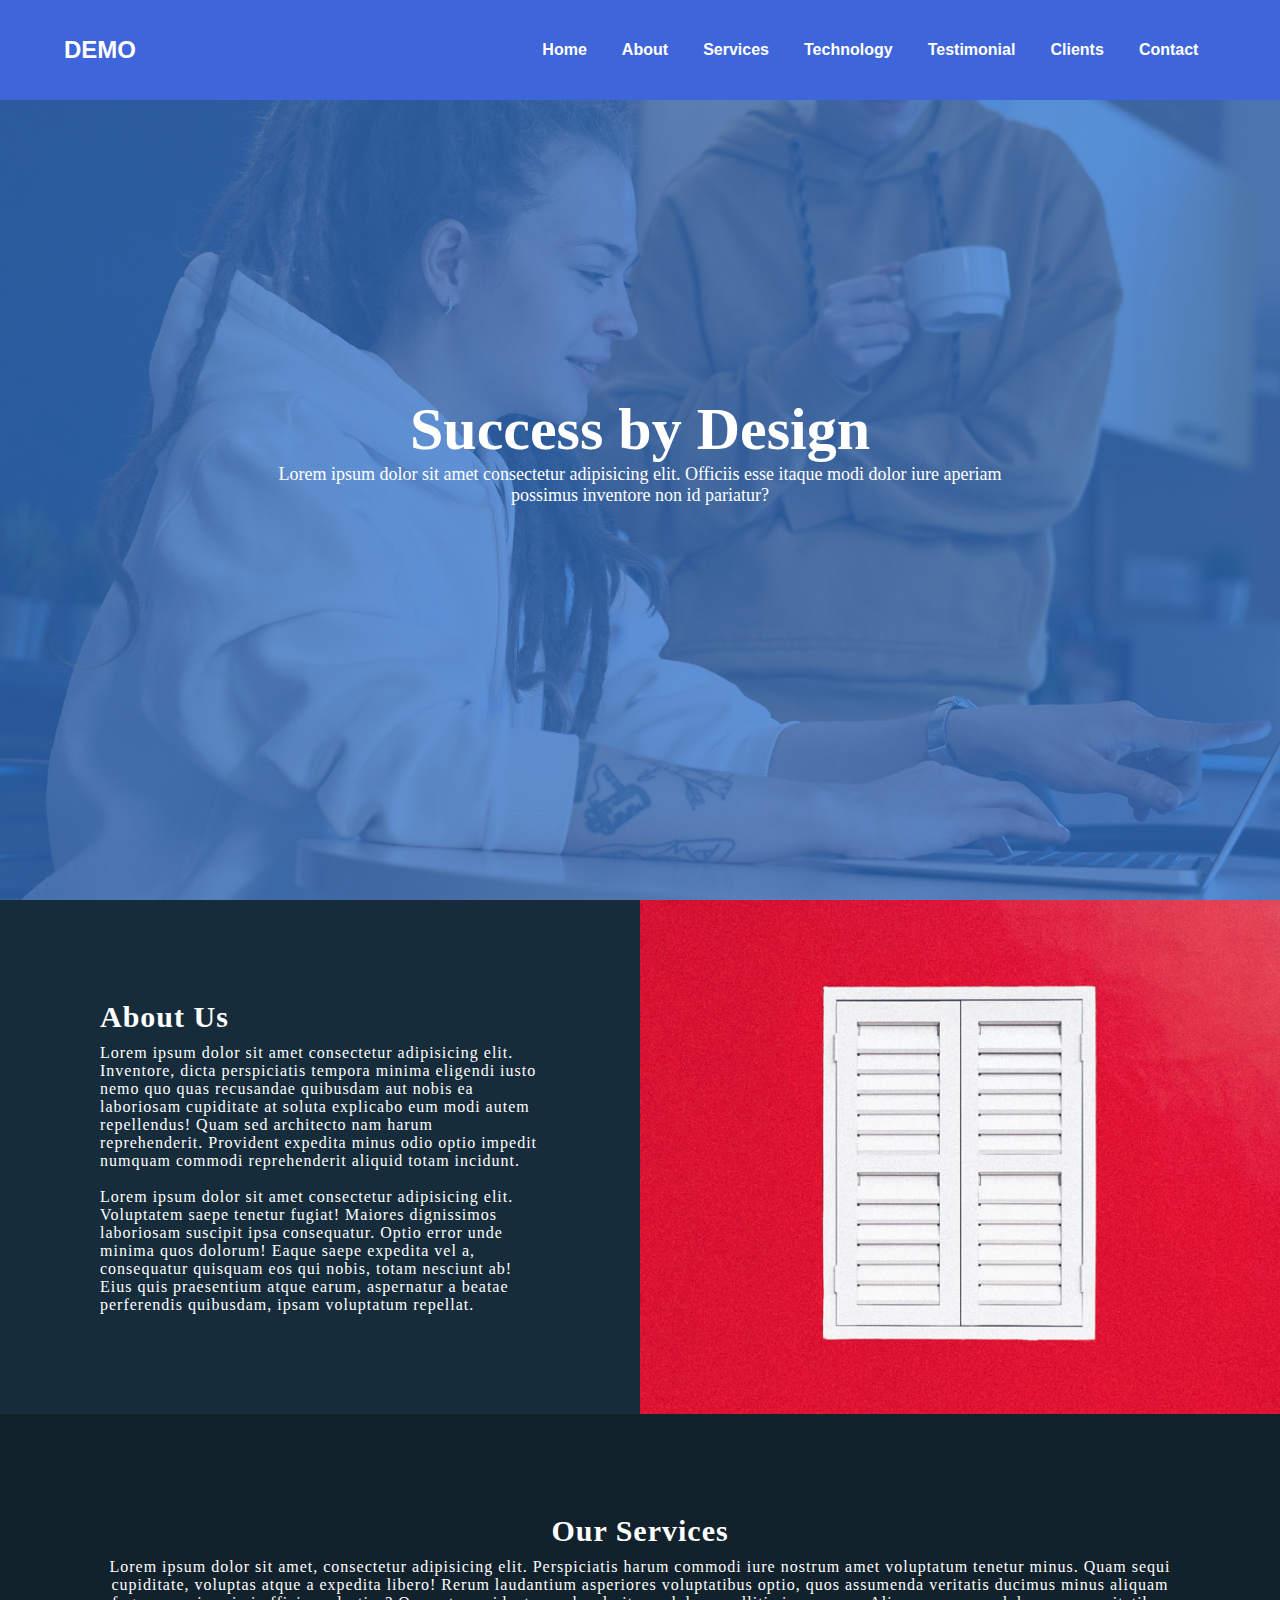
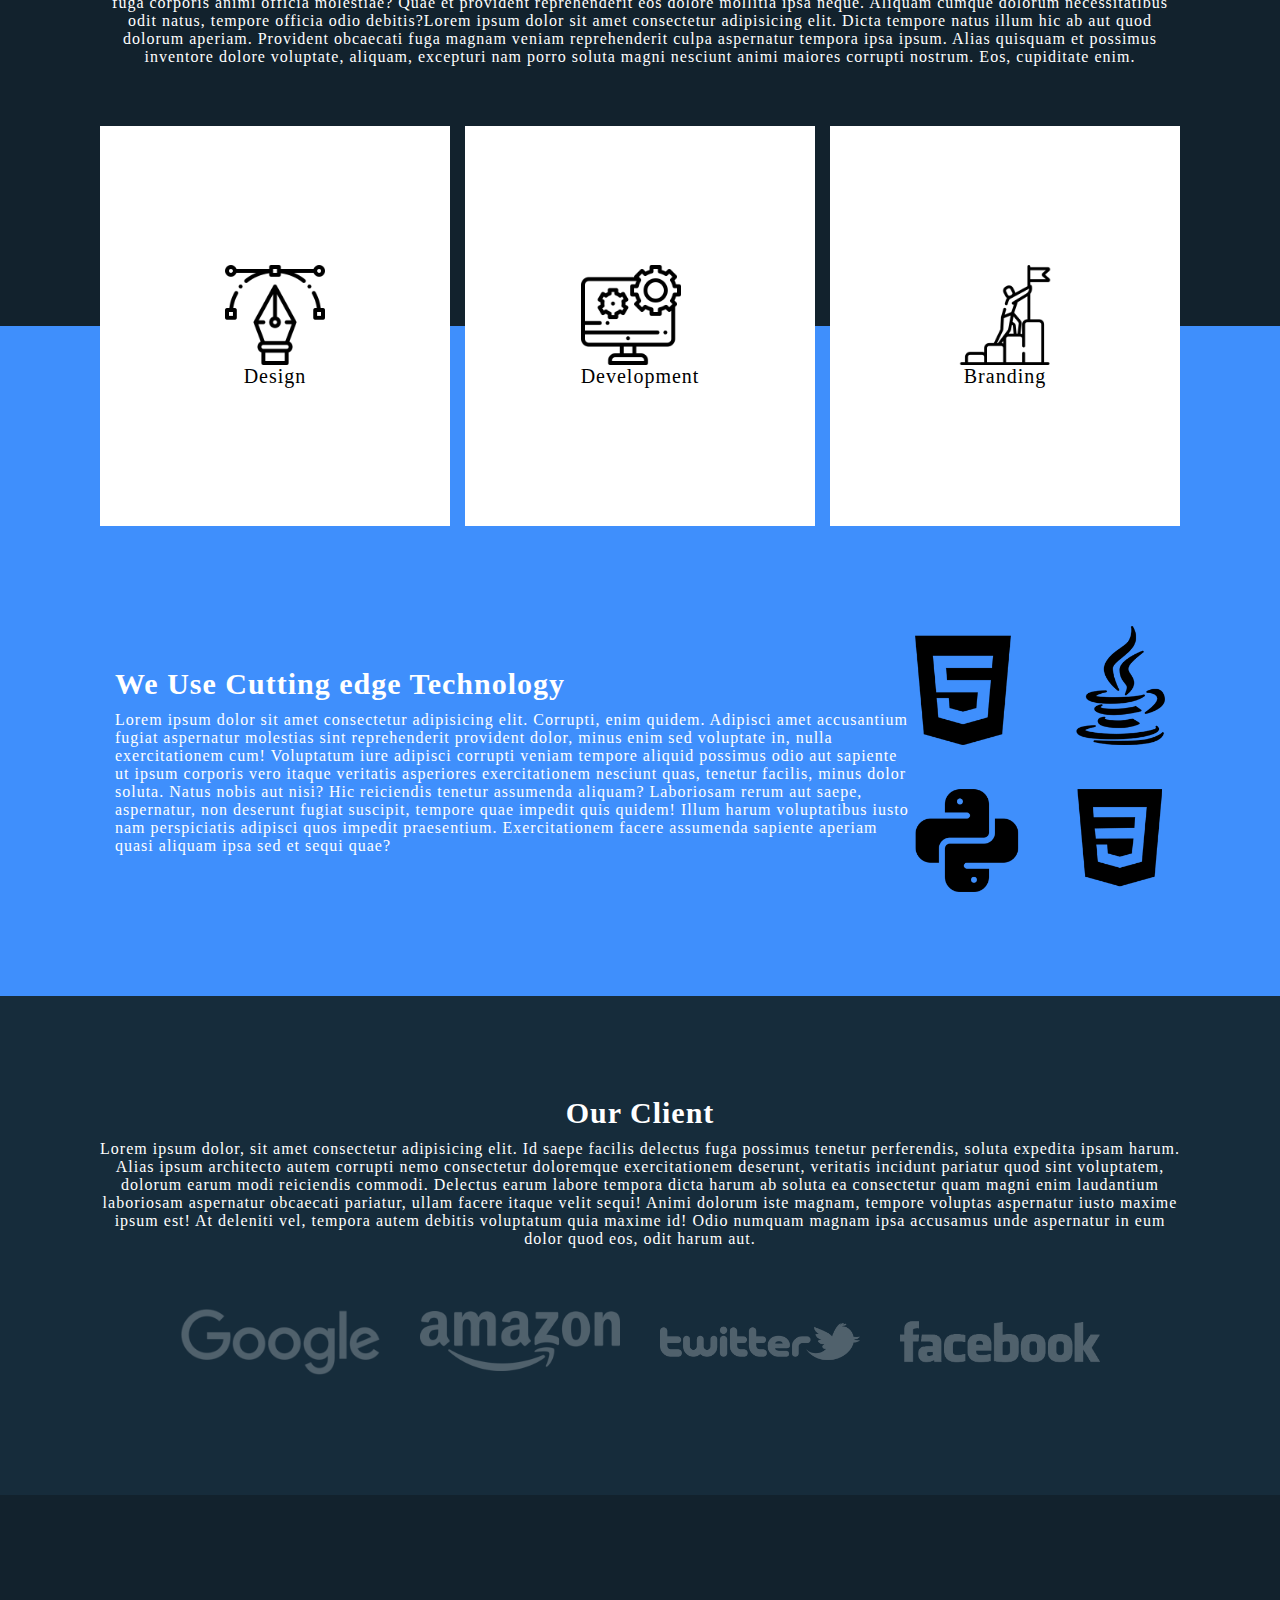
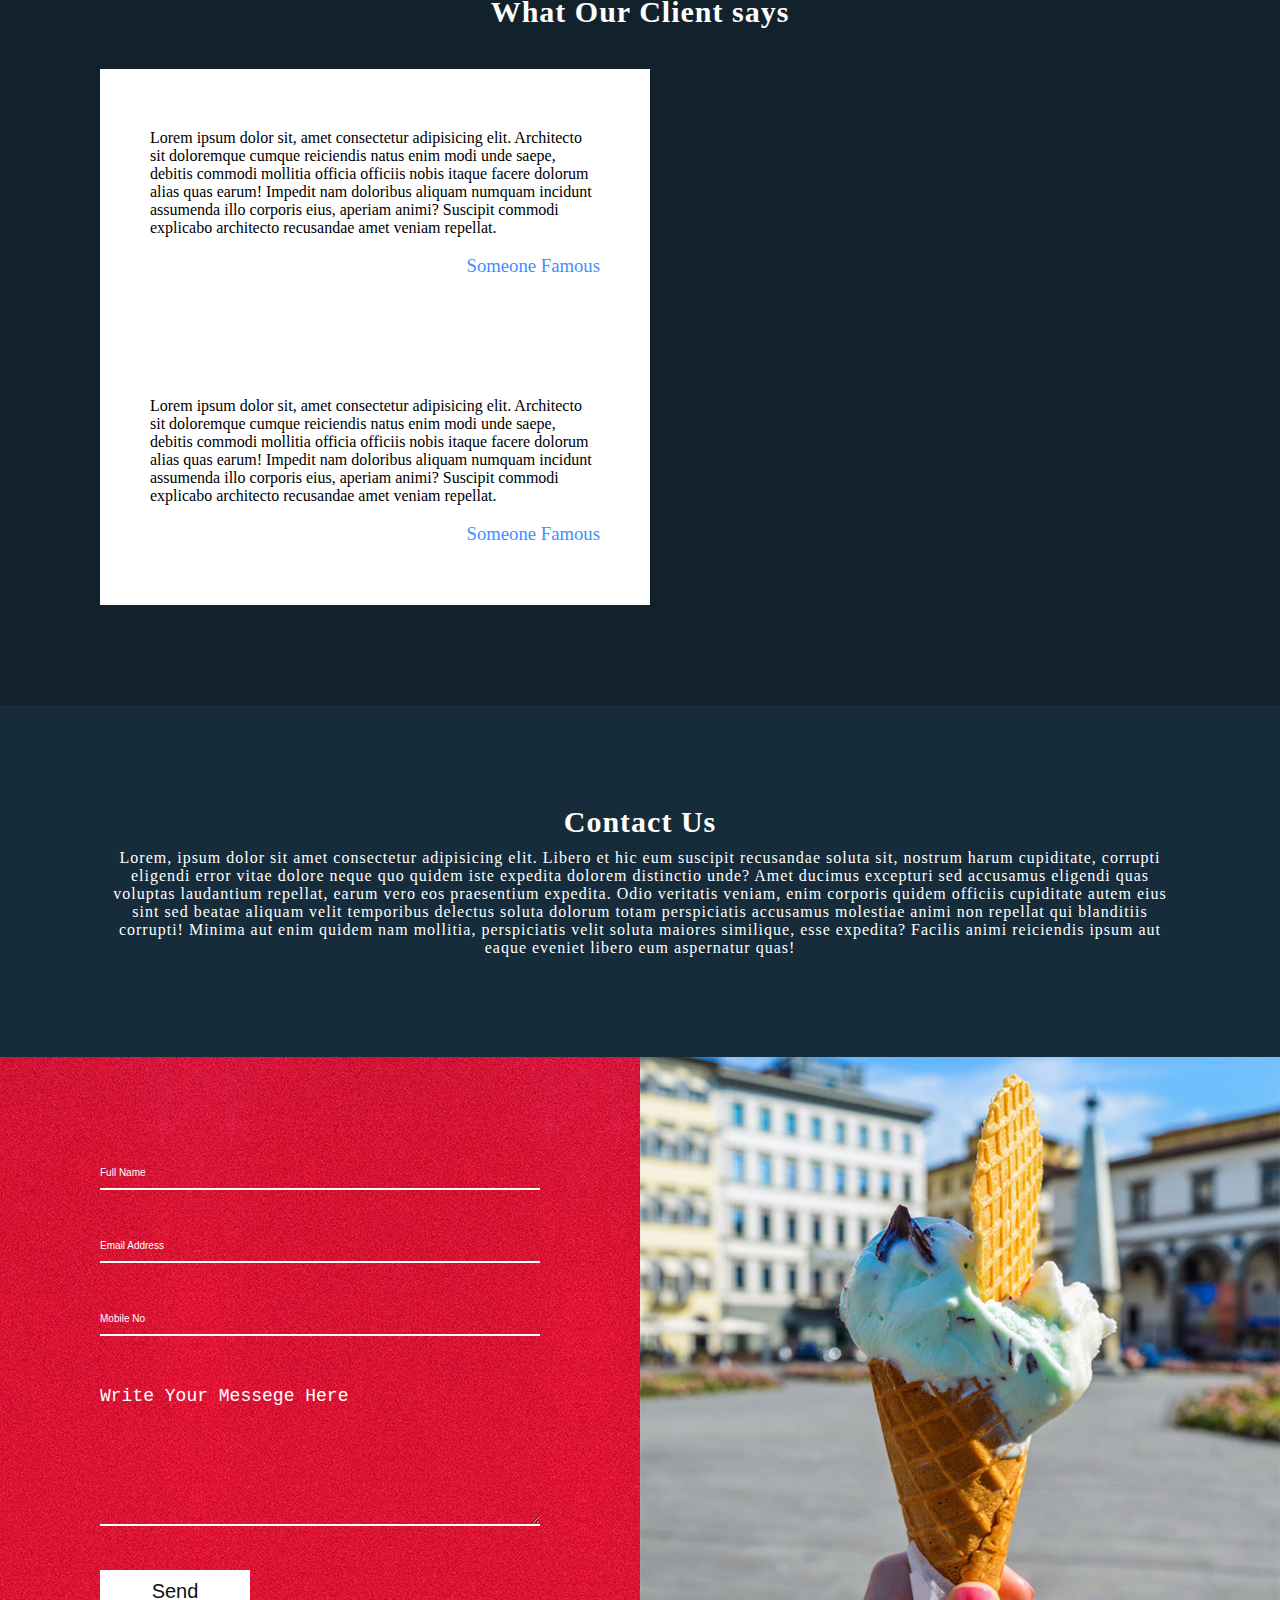
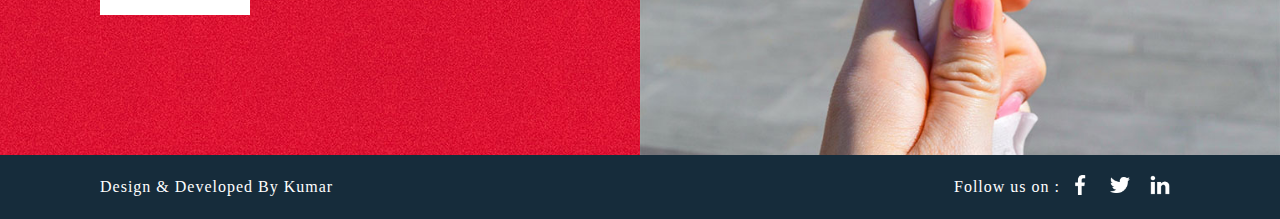
<file: index.html>
<!DOCTYPE html>
<html lang="en">
<head>
    <meta charset="UTF-8">
    <meta http-equiv="X-UA-Compatible" content="IE=edge">
    <meta name="viewport" content="width=device-width, initial-scale=1.0">
    <link rel="stylesheet" href="style.css">
    <link rel="stylesheet" href="navbar.css">
    <title>Demo</title>
</head>
<body>


    <nav>
        <input id="nav-toggle" type="checkbox" />
        <div class="logo"><strong>DEMO</strong></div>
        <ul class="links">
          <li><a href="#">Home</a></li>
          <li><a href="#about">About</a></li>
          <li><a href="#services">Services</a></li>
          <li><a href="#technology">Technology</a></li>
          <li><a href="#testimonial">Testimonial</a></li>
          <li><a href="#client">Clients</a></li>
          <li><a href="#contact">Contact</a></li>
        </ul>
        <label for="nav-toggle" class="icon-burger">
          <div class="line"></div>
          <div class="line"></div>
          <div class="line"></div>
        </label>
      </nav>



    <div class="banner">
        <img src="./image/bg.jpg" alt="" srcset="">
        <div class="content">
            <h2>Success by Design</h2>
            <p>Lorem ipsum dolor sit amet consectetur adipisicing elit. Officiis esse itaque modi dolor iure aperiam possimus inventore non id pariatur?</p>
        </div>
    </div>
    <section id="about" class="about">
        <div class="contentbx">
            <h2 class="heading">About Us</h2>
            <p class="text" >Lorem ipsum dolor sit amet consectetur adipisicing elit. Inventore, dicta perspiciatis tempora minima eligendi iusto nemo quo quas recusandae quibusdam aut nobis ea laboriosam cupiditate at soluta explicabo eum modi autem repellendus! Quam sed architecto nam harum reprehenderit. Provident expedita minus odio optio impedit numquam commodi reprehenderit aliquid totam incidunt.<br><br>Lorem ipsum dolor sit amet consectetur adipisicing elit. Voluptatem saepe tenetur fugiat! Maiores dignissimos laboriosam suscipit ipsa consequatur. Optio error unde minima quos dolorum! Eaque saepe expedita vel a, consequatur quisquam eos qui nobis, totam nesciunt ab! Eius quis praesentium atque earum, aspernatur a beatae perferendis quibusdam, ipsam voluptatum repellat.</p>
        </div>
        <div class="imgbx"></div>
    </section>
    <section id="services" class="services">
        <h2 class="heading">Our Services</h2>
        <p class="text" >Lorem ipsum dolor sit amet, consectetur adipisicing elit. Perspiciatis harum commodi iure nostrum amet voluptatum tenetur minus. Quam sequi cupiditate, voluptas atque a expedita libero! Rerum laudantium asperiores voluptatibus optio, quos assumenda veritatis ducimus minus aliquam fuga corporis animi officia molestiae? Quae et provident reprehenderit eos dolore mollitia ipsa neque. Aliquam cumque dolorum necessitatibus odit natus, tempore officia odio debitis?Lorem ipsum dolor sit amet consectetur adipisicing elit. Dicta tempore natus illum hic ab aut quod dolorum aperiam. Provident obcaecati fuga magnam veniam reprehenderit culpa aspernatur tempora ipsa ipsum. Alias quisquam et possimus inventore dolore voluptate, aliquam, excepturi nam porro soluta magni nesciunt animi maiores corrupti nostrum. Eos, cupiditate enim.</p>
        <div class="container">
            <div class="servicebx">
                <div>
                    <img src="./image/icon1.png" alt="" srcset="">
                    <h2>Design</h2>
                </div>
            </div>
            <div class="servicebx">
                <div>
                    <img src="./image/icon2.png" alt="" srcset="">
                    <h2>Development</h2>
                </div>
            </div>
            <div class="servicebx">
                <div>
                    <img src="./image/icon3.png" alt="" srcset="">
                    <h2>Branding</h2>
                </div>
            </div>
    </section>
    <section id="technology" class="technology">
        <div class="contentbx">
            <h2 class="heading"> We Use Cutting edge Technology</h2>
            <p class="text">
                Lorem ipsum dolor sit amet consectetur adipisicing elit. Corrupti, enim quidem. Adipisci amet accusantium fugiat aspernatur molestias sint reprehenderit provident dolor, minus enim sed voluptate in, nulla exercitationem cum! Voluptatum iure adipisci corrupti veniam tempore aliquid possimus odio aut sapiente ut ipsum corporis vero itaque veritatis asperiores exercitationem nesciunt quas, tenetur facilis, minus dolor soluta. Natus nobis aut nisi? Hic reiciendis tenetur assumenda aliquam? Laboriosam rerum aut saepe, aspernatur, non deserunt fugiat suscipit, tempore quae impedit quis quidem! Illum harum voluptatibus iusto nam perspiciatis adipisci quos impedit praesentium. Exercitationem facere assumenda sapiente aperiam quasi aliquam ipsa sed et sequi quae?
            </p>
        </div>
        <div class="imgbx">
            <img src="./image/tech.png" alt="" srcset="">
        </div>
    </section>
    <section id="client" class="client">
        <h2 class="heading">Our Client</h2>
        <p class="text">Lorem ipsum dolor, sit amet consectetur adipisicing elit. Id saepe facilis delectus fuga possimus tenetur perferendis, soluta expedita ipsam harum. Alias ipsum architecto autem corrupti nemo consectetur doloremque exercitationem deserunt, veritatis incidunt pariatur quod sint voluptatem, dolorum earum modi reiciendis commodi. Delectus earum labore tempora dicta harum ab soluta ea consectetur quam magni enim laudantium laboriosam aspernatur obcaecati pariatur, ullam facere itaque velit sequi! Animi dolorum iste magnam, tempore voluptas aspernatur iusto maxime ipsum est! At deleniti vel, tempora autem debitis voluptatum quia maxime id! Odio numquam magnam ipsa accusamus unde aspernatur in eum dolor quod eos, odit harum aut.</p>
        <div class="imgbx">
            <img src="./image/brand1.png" alt="" srcset="">
            <img src="./image/brand2.png" alt="" srcset="">
            <img src="./image/brand3.png" alt="" srcset="">
            <img src="./image/brand4.png" alt="" srcset="">
        </div>
    </section>
    <section id="testimonial" class="testimonials">
        <h2 class="heading">What Our Client says</h2>
        <div class="container">
            <div class="contentbx">
                <div>
                    <p>
                        Lorem ipsum dolor sit, amet consectetur adipisicing elit. Architecto sit doloremque cumque reiciendis natus enim modi unde saepe, debitis commodi mollitia officia officiis nobis itaque facere dolorum alias quas earum! Impedit nam doloribus aliquam numquam incidunt assumenda illo corporis eius, aperiam animi? Suscipit commodi explicabo architecto recusandae amet veniam repellat. 
                    </p><br>
                    <h3>Someone Famous</h3>
                </div>
            </div>
            <div class="contentbx">
                <div>
                    <p>
                        Lorem ipsum dolor sit, amet consectetur adipisicing elit. Architecto sit doloremque cumque reiciendis natus enim modi unde saepe, debitis commodi mollitia officia officiis nobis itaque facere dolorum alias quas earum! Impedit nam doloribus aliquam numquam incidunt assumenda illo corporis eius, aperiam animi? Suscipit commodi explicabo architecto recusandae amet veniam repellat. 
                    </p><br>
                    <h3>Someone Famous</h3>
                </div>
            </div>
        </div>
    </section>
    <section id="contact" class="contact">
        <h2 class="heading">Contact Us</h2>
        <p class="text">
            Lorem, ipsum dolor sit amet consectetur adipisicing elit. Libero et hic eum suscipit recusandae soluta sit, nostrum harum cupiditate, corrupti eligendi error vitae dolore neque quo quidem iste expedita dolorem distinctio unde? Amet ducimus excepturi sed accusamus eligendi quas voluptas laudantium repellat, earum vero eos praesentium expedita. Odio veritatis veniam, enim corporis quidem officiis cupiditate autem eius sint sed beatae aliquam velit temporibus delectus soluta dolorum totam perspiciatis accusamus molestiae animi non repellat qui blanditiis corrupti! Minima aut enim quidem nam mollitia, perspiciatis velit soluta maiores similique, esse expedita? Facilis animi reiciendis ipsum aut eaque eveniet libero eum aspernatur quas!
        </p>
    </section>
    <section id="about" class="about">
        <div class="contentbx redbg">
            <div class="form">
                <div class="inputbx">
                    <input type="text" name="" placeholder="Full Name">
                </div>
                <div class="inputbx">
                    <input type="text" name="" placeholder="Email Address">
                </div>
                <div class="inputbx">
                    <input type="text" name="" placeholder="Mobile No">
                </div>
                <div class="inputbx">
                    <textarea placeholder="Write Your Messege Here"></textarea>
                </div>
                <div class="inputbx">
                    <input type="submit" value="Send">
                </div>
            </div>
        </div>
        <div class=" imgbx2"></div>
    </section>
    <section class="footer">
        <p class="text">Design & Developed By Kumar</p>
        <ul>
            <p class="text">Follow us on : </p>
            <li> <a href="#"> <img src="./image/facebook.png" alt="" srcset=""> </a> </li>
            <li> <a href="#"> <img src="./image/twitter.png" alt="" srcset=""> </a> </li>
            <li> <a href="#"> <img src="./image/linkedin.png" alt="" srcset=""> </a> </li>
        </ul>
    </section>
</body>
</html>
</file>
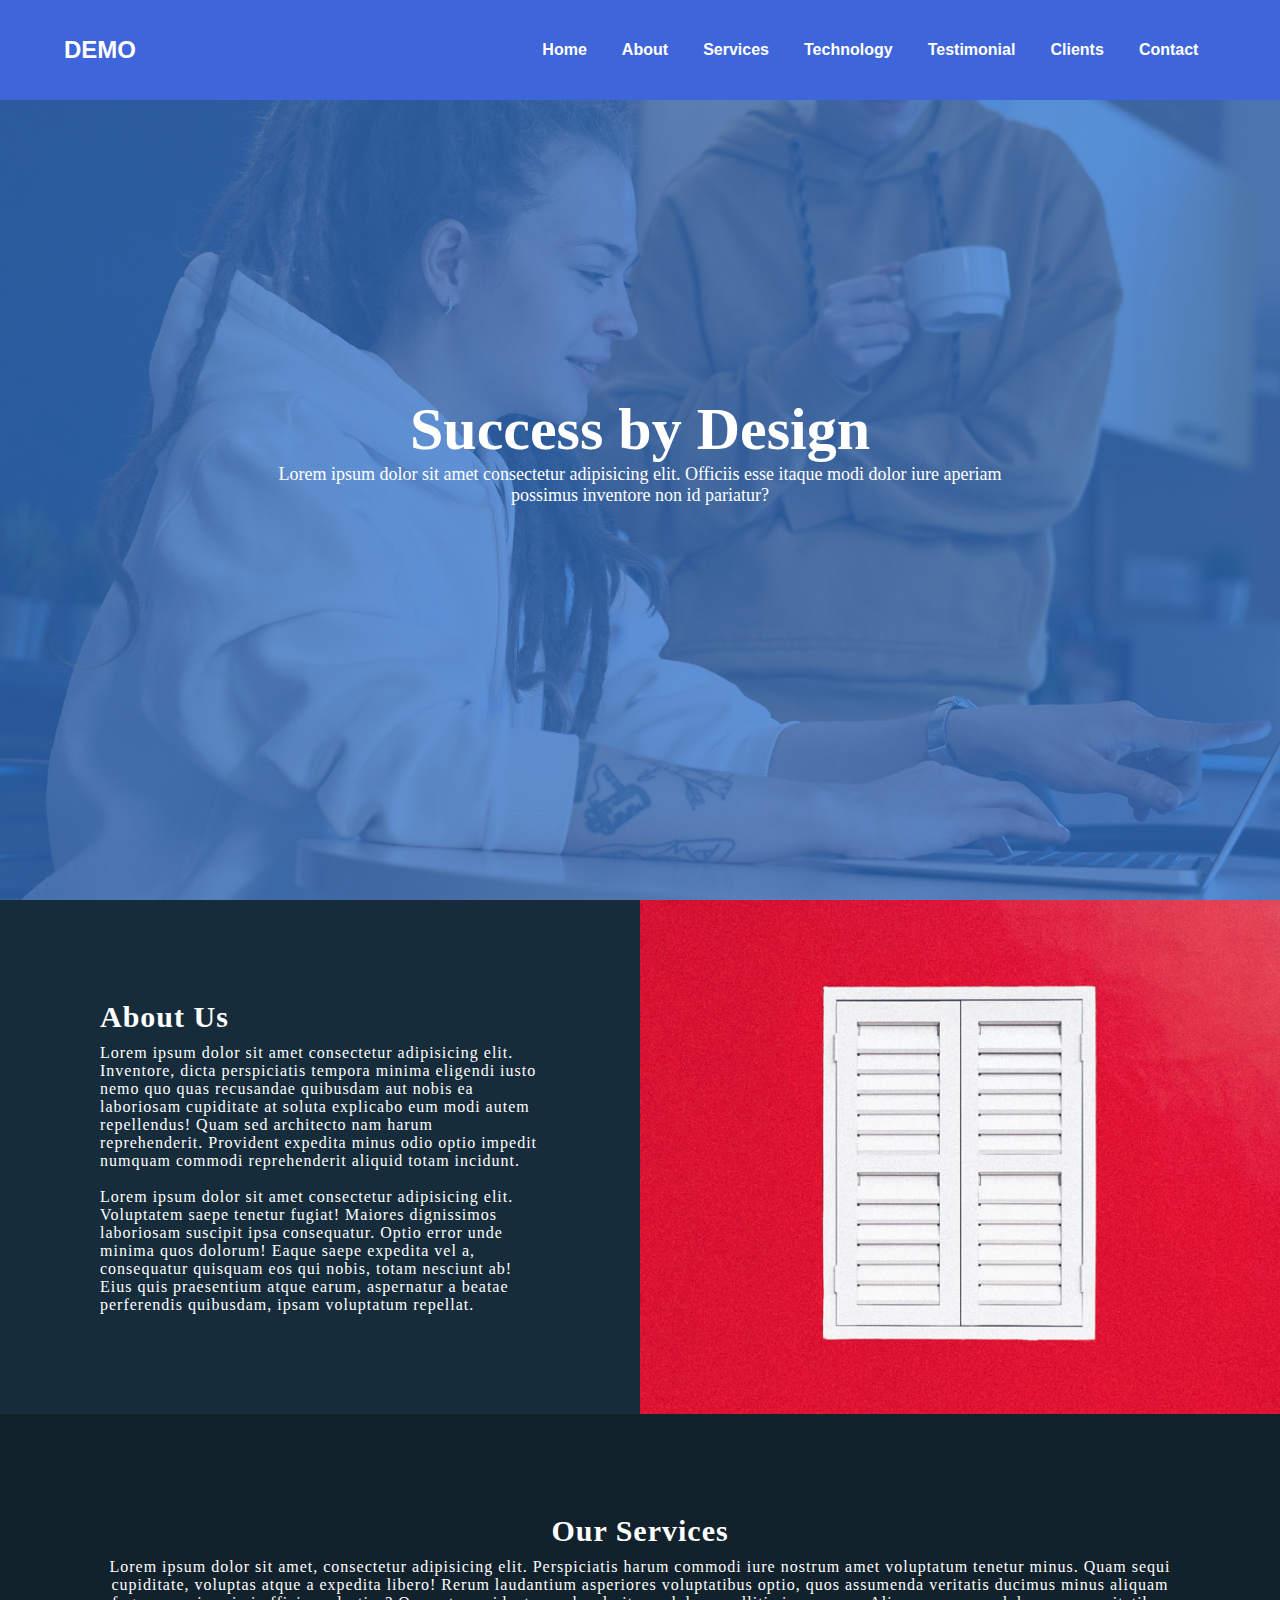
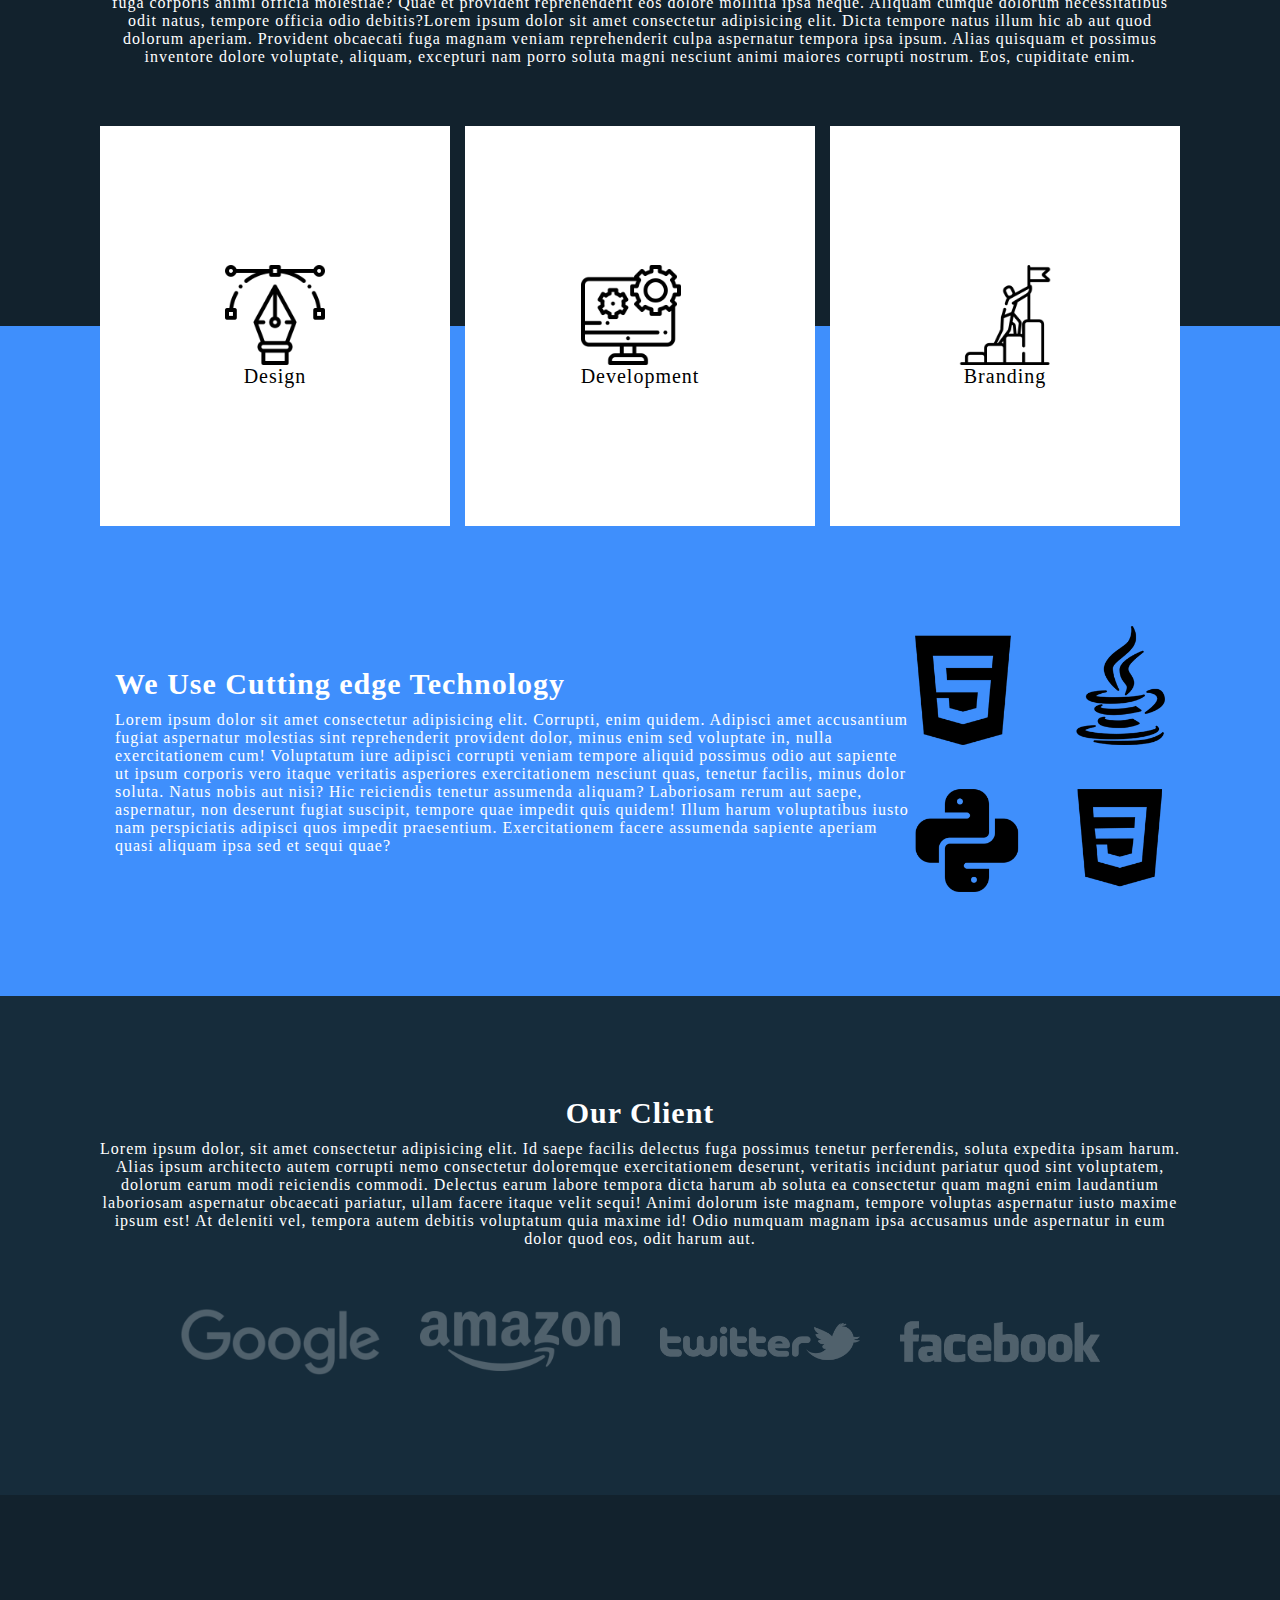
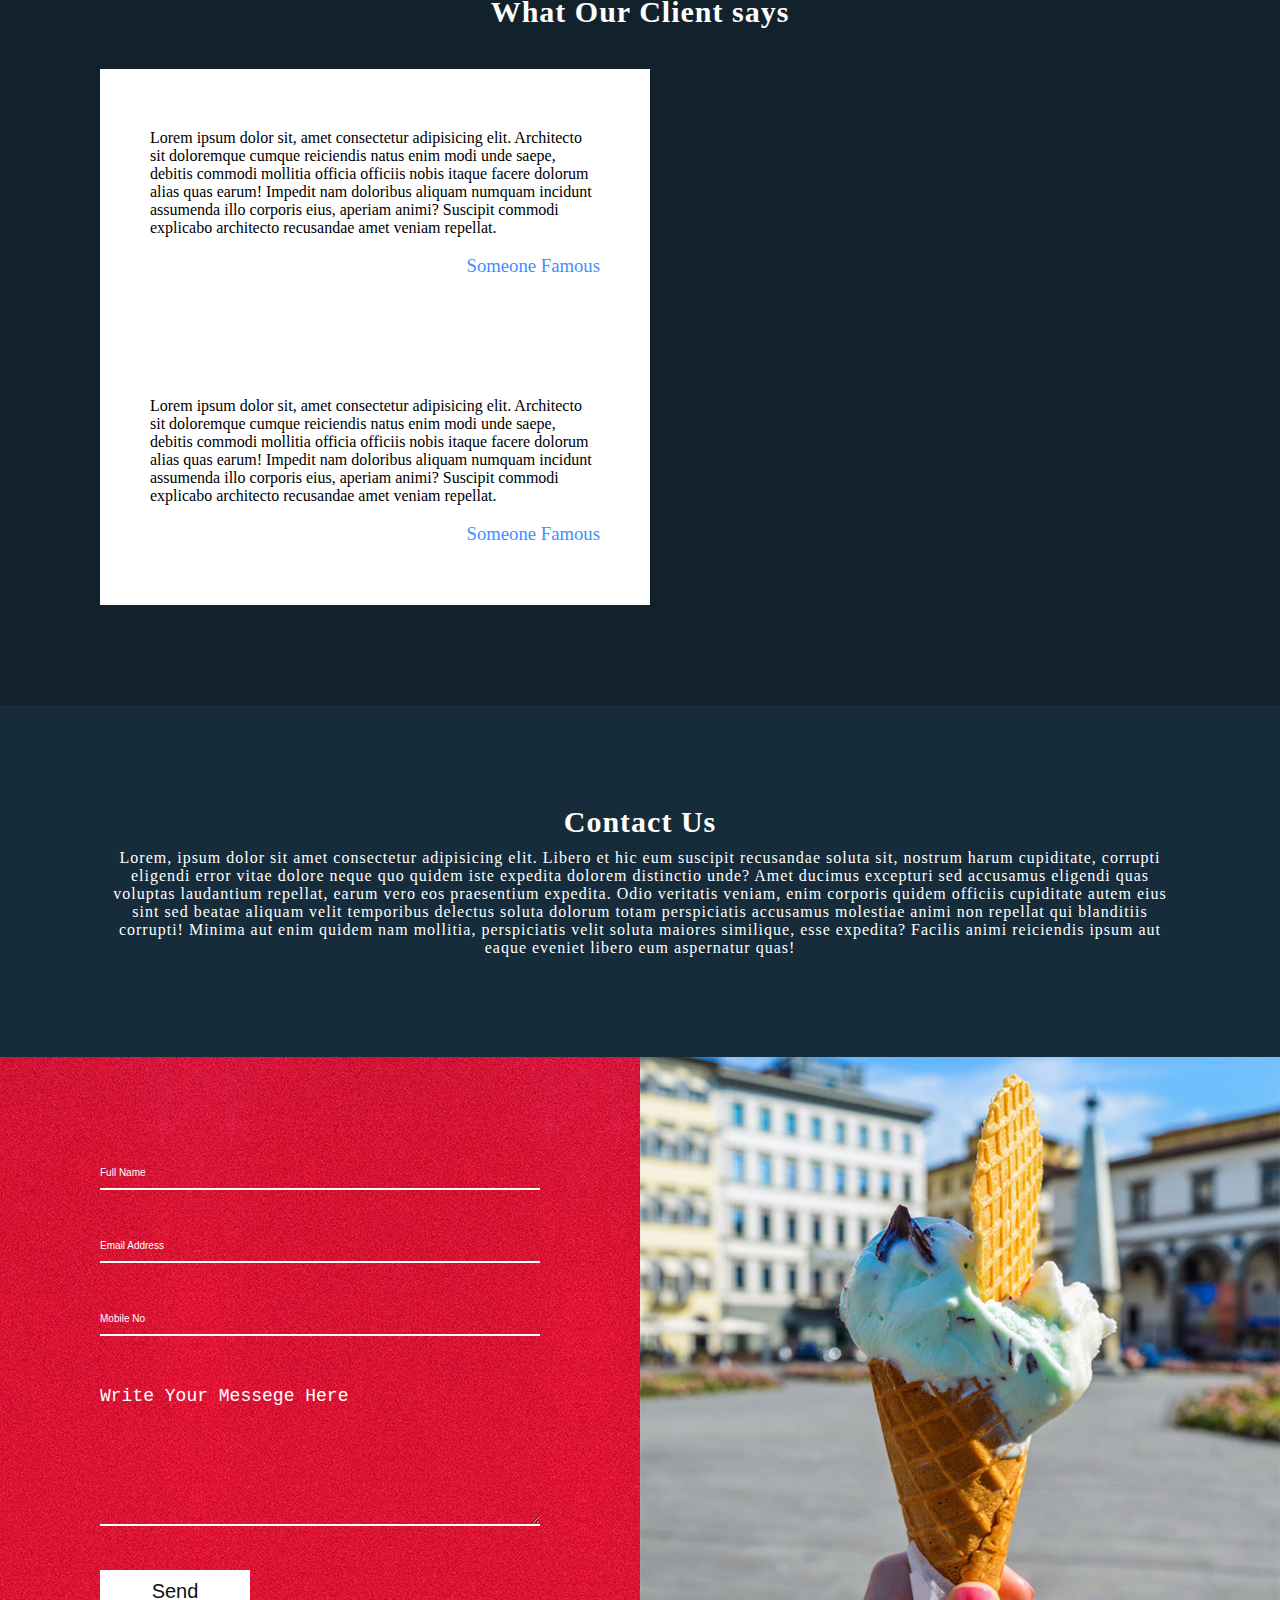
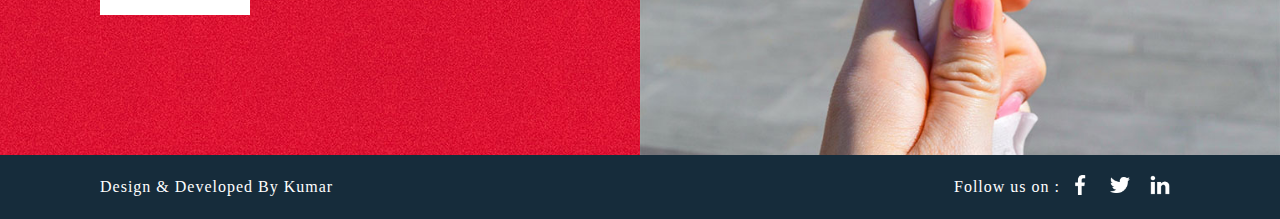
<file: demo.html>
<!DOCTYPE html>
<html lang="en">
<head>
    <meta charset="UTF-8">
    <meta http-equiv="X-UA-Compatible" content="IE=edge">
    <meta name="viewport" content="width=device-width, initial-scale=1.0">
    <link rel="stylesheet" href="style.css">
    <link rel="stylesheet" href="navbar.css">
    <title>Demo</title>
</head>
<body>


    <nav>
        <input id="nav-toggle" type="checkbox" />
        <div class="logo"><strong>DEMO</strong></div>
        <ul class="links">
          <li><a href="#">Home</a></li>
          <li><a href="#about">About</a></li>
          <li><a href="#services">Services</a></li>
          <li><a href="#technology">Technology</a></li>
          <li><a href="#testimonial">Testimonial</a></li>
          <li><a href="#client">Clients</a></li>
          <li><a href="#contact">Contact</a></li>
        </ul>
        <label for="nav-toggle" class="icon-burger">
          <div class="line"></div>
          <div class="line"></div>
          <div class="line"></div>
        </label>
      </nav>



    <div class="banner">
        <img src="./image/bg.jpg" alt="" srcset="">
        <div class="content">
            <h2>Success by Design</h2>
            <p>Lorem ipsum dolor sit amet consectetur adipisicing elit. Officiis esse itaque modi dolor iure aperiam possimus inventore non id pariatur?</p>
        </div>
    </div>
    <section id="about" class="about">
        <div class="contentbx">
            <h2 class="heading">About Us</h2>
            <p class="text" >Lorem ipsum dolor sit amet consectetur adipisicing elit. Inventore, dicta perspiciatis tempora minima eligendi iusto nemo quo quas recusandae quibusdam aut nobis ea laboriosam cupiditate at soluta explicabo eum modi autem repellendus! Quam sed architecto nam harum reprehenderit. Provident expedita minus odio optio impedit numquam commodi reprehenderit aliquid totam incidunt.<br><br>Lorem ipsum dolor sit amet consectetur adipisicing elit. Voluptatem saepe tenetur fugiat! Maiores dignissimos laboriosam suscipit ipsa consequatur. Optio error unde minima quos dolorum! Eaque saepe expedita vel a, consequatur quisquam eos qui nobis, totam nesciunt ab! Eius quis praesentium atque earum, aspernatur a beatae perferendis quibusdam, ipsam voluptatum repellat.</p>
        </div>
        <div class="imgbx"></div>
    </section>
    <section id="services" class="services">
        <h2 class="heading">Our Services</h2>
        <p class="text" >Lorem ipsum dolor sit amet, consectetur adipisicing elit. Perspiciatis harum commodi iure nostrum amet voluptatum tenetur minus. Quam sequi cupiditate, voluptas atque a expedita libero! Rerum laudantium asperiores voluptatibus optio, quos assumenda veritatis ducimus minus aliquam fuga corporis animi officia molestiae? Quae et provident reprehenderit eos dolore mollitia ipsa neque. Aliquam cumque dolorum necessitatibus odit natus, tempore officia odio debitis?Lorem ipsum dolor sit amet consectetur adipisicing elit. Dicta tempore natus illum hic ab aut quod dolorum aperiam. Provident obcaecati fuga magnam veniam reprehenderit culpa aspernatur tempora ipsa ipsum. Alias quisquam et possimus inventore dolore voluptate, aliquam, excepturi nam porro soluta magni nesciunt animi maiores corrupti nostrum. Eos, cupiditate enim.</p>
        <div class="container">
            <div class="servicebx">
                <div>
                    <img src="./image/icon1.png" alt="" srcset="">
                    <h2>Design</h2>
                </div>
            </div>
            <div class="servicebx">
                <div>
                    <img src="./image/icon2.png" alt="" srcset="">
                    <h2>Development</h2>
                </div>
            </div>
            <div class="servicebx">
                <div>
                    <img src="./image/icon3.png" alt="" srcset="">
                    <h2>Branding</h2>
                </div>
            </div>
    </section>
    <section id="technology" class="technology">
        <div class="contentbx">
            <h2 class="heading"> We Use Cutting edge Technology</h2>
            <p class="text">
                Lorem ipsum dolor sit amet consectetur adipisicing elit. Corrupti, enim quidem. Adipisci amet accusantium fugiat aspernatur molestias sint reprehenderit provident dolor, minus enim sed voluptate in, nulla exercitationem cum! Voluptatum iure adipisci corrupti veniam tempore aliquid possimus odio aut sapiente ut ipsum corporis vero itaque veritatis asperiores exercitationem nesciunt quas, tenetur facilis, minus dolor soluta. Natus nobis aut nisi? Hic reiciendis tenetur assumenda aliquam? Laboriosam rerum aut saepe, aspernatur, non deserunt fugiat suscipit, tempore quae impedit quis quidem! Illum harum voluptatibus iusto nam perspiciatis adipisci quos impedit praesentium. Exercitationem facere assumenda sapiente aperiam quasi aliquam ipsa sed et sequi quae?
            </p>
        </div>
        <div class="imgbx">
            <img src="./image/tech.png" alt="" srcset="">
        </div>
    </section>
    <section id="client" class="client">
        <h2 class="heading">Our Client</h2>
        <p class="text">Lorem ipsum dolor, sit amet consectetur adipisicing elit. Id saepe facilis delectus fuga possimus tenetur perferendis, soluta expedita ipsam harum. Alias ipsum architecto autem corrupti nemo consectetur doloremque exercitationem deserunt, veritatis incidunt pariatur quod sint voluptatem, dolorum earum modi reiciendis commodi. Delectus earum labore tempora dicta harum ab soluta ea consectetur quam magni enim laudantium laboriosam aspernatur obcaecati pariatur, ullam facere itaque velit sequi! Animi dolorum iste magnam, tempore voluptas aspernatur iusto maxime ipsum est! At deleniti vel, tempora autem debitis voluptatum quia maxime id! Odio numquam magnam ipsa accusamus unde aspernatur in eum dolor quod eos, odit harum aut.</p>
        <div class="imgbx">
            <img src="./image/brand1.png" alt="" srcset="">
            <img src="./image/brand2.png" alt="" srcset="">
            <img src="./image/brand3.png" alt="" srcset="">
            <img src="./image/brand4.png" alt="" srcset="">
        </div>
    </section>
    <section id="testimonial" class="testimonials">
        <h2 class="heading">What Our Client says</h2>
        <div class="container">
            <div class="contentbx">
                <div>
                    <p>
                        Lorem ipsum dolor sit, amet consectetur adipisicing elit. Architecto sit doloremque cumque reiciendis natus enim modi unde saepe, debitis commodi mollitia officia officiis nobis itaque facere dolorum alias quas earum! Impedit nam doloribus aliquam numquam incidunt assumenda illo corporis eius, aperiam animi? Suscipit commodi explicabo architecto recusandae amet veniam repellat. 
                    </p><br>
                    <h3>Someone Famous</h3>
                </div>
            </div>
            <div class="contentbx">
                <div>
                    <p>
                        Lorem ipsum dolor sit, amet consectetur adipisicing elit. Architecto sit doloremque cumque reiciendis natus enim modi unde saepe, debitis commodi mollitia officia officiis nobis itaque facere dolorum alias quas earum! Impedit nam doloribus aliquam numquam incidunt assumenda illo corporis eius, aperiam animi? Suscipit commodi explicabo architecto recusandae amet veniam repellat. 
                    </p><br>
                    <h3>Someone Famous</h3>
                </div>
            </div>
        </div>
    </section>
    <section id="contact" class="contact">
        <h2 class="heading">Contact Us</h2>
        <p class="text">
            Lorem, ipsum dolor sit amet consectetur adipisicing elit. Libero et hic eum suscipit recusandae soluta sit, nostrum harum cupiditate, corrupti eligendi error vitae dolore neque quo quidem iste expedita dolorem distinctio unde? Amet ducimus excepturi sed accusamus eligendi quas voluptas laudantium repellat, earum vero eos praesentium expedita. Odio veritatis veniam, enim corporis quidem officiis cupiditate autem eius sint sed beatae aliquam velit temporibus delectus soluta dolorum totam perspiciatis accusamus molestiae animi non repellat qui blanditiis corrupti! Minima aut enim quidem nam mollitia, perspiciatis velit soluta maiores similique, esse expedita? Facilis animi reiciendis ipsum aut eaque eveniet libero eum aspernatur quas!
        </p>
    </section>
    <section id="about" class="about">
        <div class="contentbx redbg">
            <div class="form">
                <div class="inputbx">
                    <input type="text" name="" placeholder="Full Name">
                </div>
                <div class="inputbx">
                    <input type="text" name="" placeholder="Email Address">
                </div>
                <div class="inputbx">
                    <input type="text" name="" placeholder="Mobile No">
                </div>
                <div class="inputbx">
                    <textarea placeholder="Write Your Messege Here"></textarea>
                </div>
                <div class="inputbx">
                    <input type="submit" value="Send">
                </div>
            </div>
        </div>
        <div class=" imgbx2"></div>
    </section>
    <section class="footer">
        <p class="text">Design & Developed By Kumar</p>
        <ul>
            <p class="text">Follow us on : </p>
            <li> <a href="#"> <img src="./image/facebook.png" alt="" srcset=""> </a> </li>
            <li> <a href="#"> <img src="./image/twitter.png" alt="" srcset=""> </a> </li>
            <li> <a href="#"> <img src="./image/linkedin.png" alt="" srcset=""> </a> </li>
        </ul>
    </section>
</body>
</html>
</file>
<file: style.css>
*{
    margin: 0;
    padding: 0;
    box-sizing: border-box;
}
.banner{
    position: relative;
    width: 100%;
    height: 100vh;
    background-color: #3475ca;
    display: flex;
    justify-content: center;
    align-items: center;
}

.banner img{
    position: absolute;
    top: 0;
    left: 0;
    width: 100%;
    height: 100%;
    object-fit: cover;
    opacity: 0.25;
}

.banner .content{
    position: relative;
    max-width: 750px;
    text-align: center;
}
.banner .content h2{
    color: #fff;
    font-size: 60px;
}
.banner .content p{
    color: #fff;
    font-size: 18px;
}

.banner header{
    position: absolute;
    top: 0;
    left: 0;
    width: 100%;
    padding: 40px 100px;
    display: flex;
    justify-content: space-between;
    align-items: center;
    z-index: 10000;
}
.banner header .logo{
    color: #fff;
    text-decoration: none;
    font-size: 24px;
    text-transform: uppercase;
    font-weight: 700;
    letter-spacing: 1px;
}
.banner header .toggle{
    position: relative;
    width: 36px;
    height: 28px;
    background: url(./image/toggle.png);
    background-size: cover;
}
.about{
    position: relative;
    width: 100%;
    display: flex;
}
.about .contentbx{
   background: #162c3b;
   padding: 100px;
   width: 50%;
}
.heading{
    color: #fff;
    font-size: 30px;
    font-weight: 600;
    letter-spacing: 1px;
    margin-bottom: 10px;
}
.text{
    color: #fff;
    font-size: 16px;
    font-weight: 300;
    letter-spacing: 1px;
}
.about .imgbx{
    background: url(./image/window.jpg);
    width: 50%;
    background-size: cover;
    background-position: center;
}

.services{
    background: #12222d;
    padding: 100px;
    text-align: center;
}

.services .container{
    width: 100%;
    display: flex;
    justify-content: space-between;
    align-items: center;
    flex-wrap: wrap;
    margin-top: 60px;
}
.services .container .servicebx{
    position: relative;
    background-color: #fff;
    width: 350px;
    height: 400px;
    display: flex;
    justify-content: center;
    align-items: center;
}
.services .container .servicebx img {
    max-width: 100px;
}

.services .container .servicebx h2{
    font-weight: 500;
    font-size: 20px;
    letter-spacing: 1px;
}
.technology{
    background: #3f8ffc;
    width: 100%;
    padding: 100px;
    padding-top: 300px;
    margin-top: -300px;
    display: flex;
    justify-content: center;
    align-items: center;
}
.technology .contentbx{
    max-width: 800px;
}
.technology .imgbx{
    max-width: 250px;
}
.technology .imgbx  img{
    max-width: 100%;
}

.client{
    background: #162C3B;
    padding: 100PX;
    text-align: center;
}
.client .imgbx{
    display: flex;
    justify-content: center;
    align-items: center;
    flex-wrap: wrap;
    margin-top: 40px;
}
.client .imgbx img{
    max-width: 200px;
    margin: 20px;
    opacity: 0.25;
    cursor: pointer;
}
.client .imgbx img:hover{
    opacity: 1;
}

.testimonials {
    position: relative;
    padding: 100px;
    background: #12222d;
    text-align: center;
}
.testimonials .container{
    display: flex;
    justify-content: space-between;
    align-items: center;
    margin-top: 40px;
    flex-wrap: wrap;
}

.testimonials .container .contentbx{
    background: #fff;
    padding: 60px 50px;
    width: 550px;
    display: flex;
    justify-content: center;
    align-items: center;
    text-align: left;
}

.testimonials .contain .contentbx p{
    font-style: italic;
}
.testimonials .container .contentbx h3{
    width: 100%;
    text-align: end;
    font-weight: 500;
    color: #3f8ffc;
}

.contact{
    padding: 100px;
    background: #162c3b;
    text-align: center;
}
.imgbx2{
    background: url(./image/bg2.jpg);
    background-size: cover;
    background-position: center;
    width: 50%;
}
.redbg{
    background: url(./image/red.jpg) !important;
    background-size: cover;
    background-position: center;
}
.form .inputbx{
    margin-bottom: 40px;
}
.form .inputbx input{
    width: 100%;
    background: transparent;
    box-shadow: none;
    border: none;
    outline: none;
    padding: 10px 0;
    font-size: 10px;
    font-weight: 300;
    color: #fff;
    border-bottom: 2px solid #fff;
}
.form .inputbx input::placeholder{
    color: #fff;
}
.form .inputbx textarea{
    width: 100%;
    background: transparent;
    box-shadow: none;
    border: none;
    outline: none;
    padding: 10px 0;
    font-size: 18px;
    font-weight: 300;
    color: #fff;
    height: 150px;
    border-bottom: 2px solid #fff;
}
.form .inputbx textarea::placeholder{
    color: #fff;
}

.form .inputbx input[type="submit"]
{
    font-size: 20px;
    width: 150px;
    background: #fff;
    color: #111;
    cursor: pointer;
    font-weight: 400;
}

.footer{
    background: #162c3b;
    padding: 20px 100px;
    display: flex;
    justify-content: space-between;
    align-items: center;
}
.footer ul{
    display: flex;
    justify-content: center;
    align-items: center;
}
.footer ul li{
    list-style: none;
}

.footer ul li a{
    text-decoration: none;
    display: inline-block;
    margin: 0 10px;
}

.footer ul li a img{
    filter: invert(1);
    max-width: 20px;
}

@media(max-width:991px)
{
    .banner header
    {
        padding: 20px 50px;
    }
    .banner .content h2
    {
        font-size: 36px;
    }
    .banner .content p
    {
        font-size: 16px;
    }
    .about
    {
        flex-direction: column;
    }
    .about .contentbx,
    .about .imgbx
    {
        width: 100%;
        padding: 50px;
        min-height: 400px;
        text-align: center;
    }
    .services
    {
        padding: 50px;
    }
    .services .container
    {
        justify-content: center;
        margin-top: 20px;
    }
    .services .container .servicebx
    {
        margin: 20px;
        width: 300px;
        height: 350px;
    }
    .technology
    {
        padding: 50px;
        padding-top: 300px;
        justify-content: center;
        flex-direction: column;
    }
    .technology .imgbx
    {
        margin-top: 40px;
        max-width: 250px;
    }
    .client
    {
        padding: 50px;
    }
    .client .imgbx
    {
        justify-content: center;
    }
    .testimonials
    {
        padding: 50px;
    }
    .testimonials .contentbx
    {
        padding: 60px 40px;
        max-width: 550px;
        margin-bottom: 40px;
    }
    .testimonials .contentbx:last-child
    {
        margin-bottom: 0px;
    }
    .contact
    {
        padding: 50px;
    }
    .footer
    {
        padding: 20px 50px;
        flex-direction: column-reverse;
        text-align: center;
    }
    .footer ul
    {
        margin-bottom: 20px;
    }
}
</file>
<file: navbar.css>
nav .container {
	position: relative;
	margin-top: 100px;
}
.container img {
	display: block;
	width: 100%;
}
nav {
	position: fixed;
	z-index: 10;
	left: 0;
	right: 0;
	top: 0;
	font-family: 'Montserrat', sans-serif;
	padding: 0 5%;
	height: 100px;
	background-color: #3e65da;
}
nav .logo {
	float: left;
	width: 40%;
	height: 100%;
	display: flex;
	align-items: center;
	font-size: 24px;
	color: #fff;
}
nav .links {
	float: right;
	padding: 0;
	margin: 0;
	width: 60%;
	height: 100%;
	display: flex;
	justify-content: space-around;
	align-items: center;
}
nav .links li {
	list-style: none;
}
nav .links a {
	display: block;
	padding: 1em;
	font-size: 16px;
	font-weight: bold;
	color: #fff;
	text-decoration: none;
}

nav .links a:hover{
	color: #000000;
  }

#nav-toggle {
	position: absolute;
	top: -100px;
}
nav .icon-burger {
	display: none;
	position: absolute;
	right: 5%;
	top: 50%;
	transform: translateY(-50%);
}
nav .icon-burger .line {
	width: 30px;
	height: 5px;
	background-color: #fff;
	margin: 5px;
	border-radius: 3px;
	transition: all .3s ease-in-out;
}
@media screen and (max-width: 768px) {
	nav .logo {
		float: none;
		width: auto;
		justify-content: center;
	}
	nav .links {
		float: none;
		position: fixed;
		z-index: 9;
		left: 0;
		right: 0;
		top: 100px;
		bottom: 100%;
		width: auto;
		height: auto;
		flex-direction: column;
		justify-content: space-evenly;
		background-color: rgba(0,0,0,.8);
		overflow: hidden;
		box-sizing: border-box;
		transition: all .5s ease-in-out;
	}
	nav .links a {
		font-size: 20px;
	}
	nav :checked ~ .links {
		bottom: 0;
	}
	nav .icon-burger {
		display: block;
	}
	nav :checked ~ .icon-burger .line:nth-child(1) {
		transform: translateY(10px) rotate(225deg);
	}
	nav :checked ~ .icon-burger .line:nth-child(3) {
		transform: translateY(-10px) rotate(-225deg);
	}
	nav :checked ~ .icon-burger .line:nth-child(2) {
		opacity: 0;
	}
	
}
</file>
